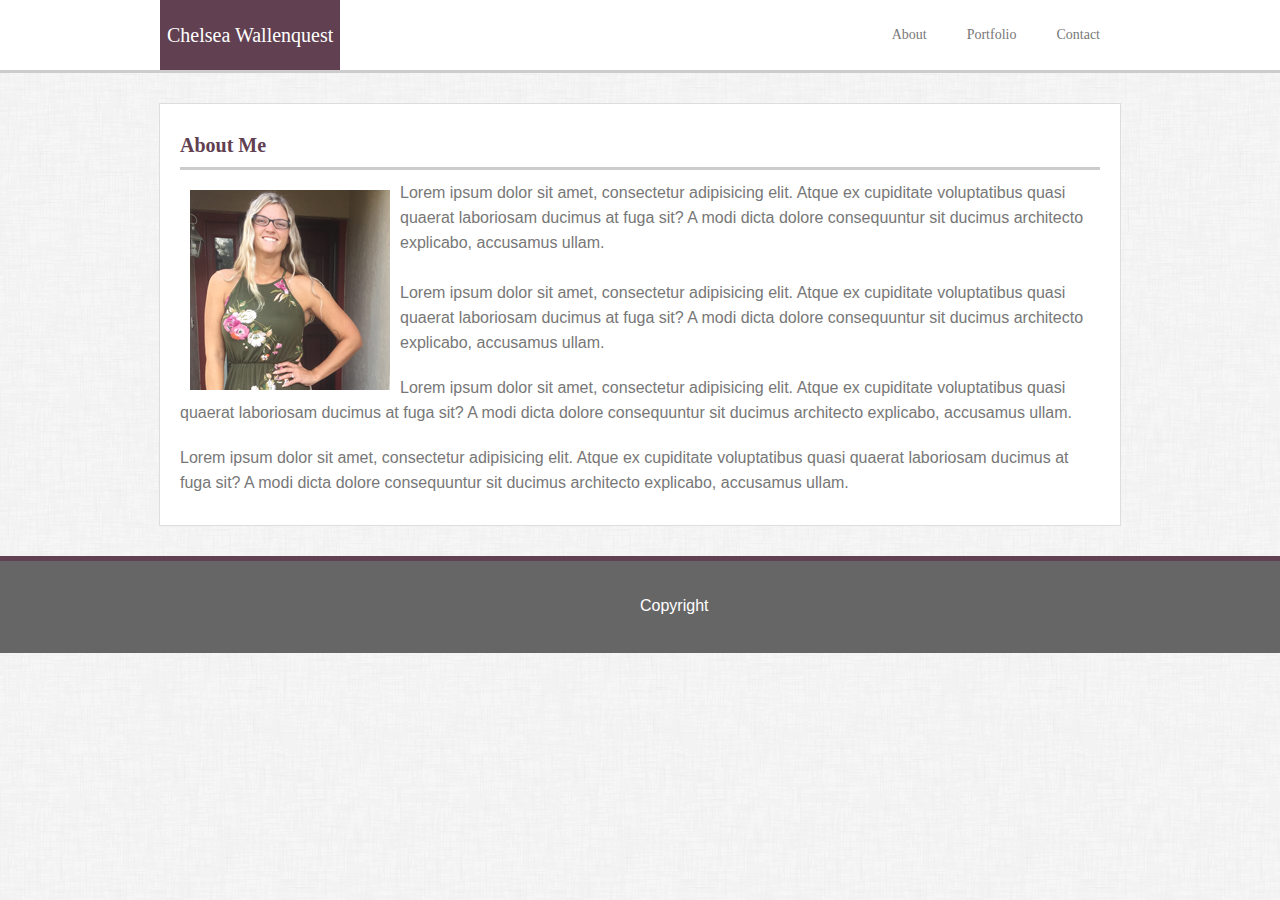
<file: index.html>
<!DOCTYPE html>
<html>
    <head>
        <meta charset="UTF-8">
        <title>Portfolio</title>
        <link rel="stylesheet" href="assets/css/style.css">
    </head>
    <body>
        <nav>
            <div class="container">
            <div class="name">Chelsea Wallenquest</div>

            <ul>
                <li><a href="contact.html">Contact</a></li>
                <li><a href="portfolio.html">Portfolio</a></li>
                <li><a href="index.html">About</a></li>
            </ul>
            
            </div>
        </nav>
        <section class="main">
            <h2 class="mainHeader">About Me</h2>
            <p><img src="assets/images/myself.jpg" class="profile">Lorem ipsum dolor sit amet, consectetur adipisicing elit. Atque ex cupiditate voluptatibus quasi quaerat laboriosam ducimus at fuga sit? A modi dicta dolore consequuntur sit ducimus architecto explicabo, accusamus ullam. <br> <br> Lorem ipsum dolor sit amet, consectetur adipisicing elit. Atque ex cupiditate voluptatibus quasi quaerat laboriosam ducimus at fuga sit? A modi dicta dolore consequuntur sit ducimus architecto explicabo, accusamus ullam.</p>
            <p>Lorem ipsum dolor sit amet, consectetur adipisicing elit. Atque ex cupiditate voluptatibus quasi quaerat laboriosam ducimus at fuga sit? A modi dicta dolore consequuntur sit ducimus architecto explicabo, accusamus ullam.</p>
            <p>Lorem ipsum dolor sit amet, consectetur adipisicing elit. Atque ex cupiditate voluptatibus quasi quaerat laboriosam ducimus at fuga sit? A modi dicta dolore consequuntur sit ducimus architecto explicabo, accusamus ullam.</p>
        </section>
        <footer>
            <p class="copyright">Copyright</p>
        </footer>
    </body>
</html>
</file>
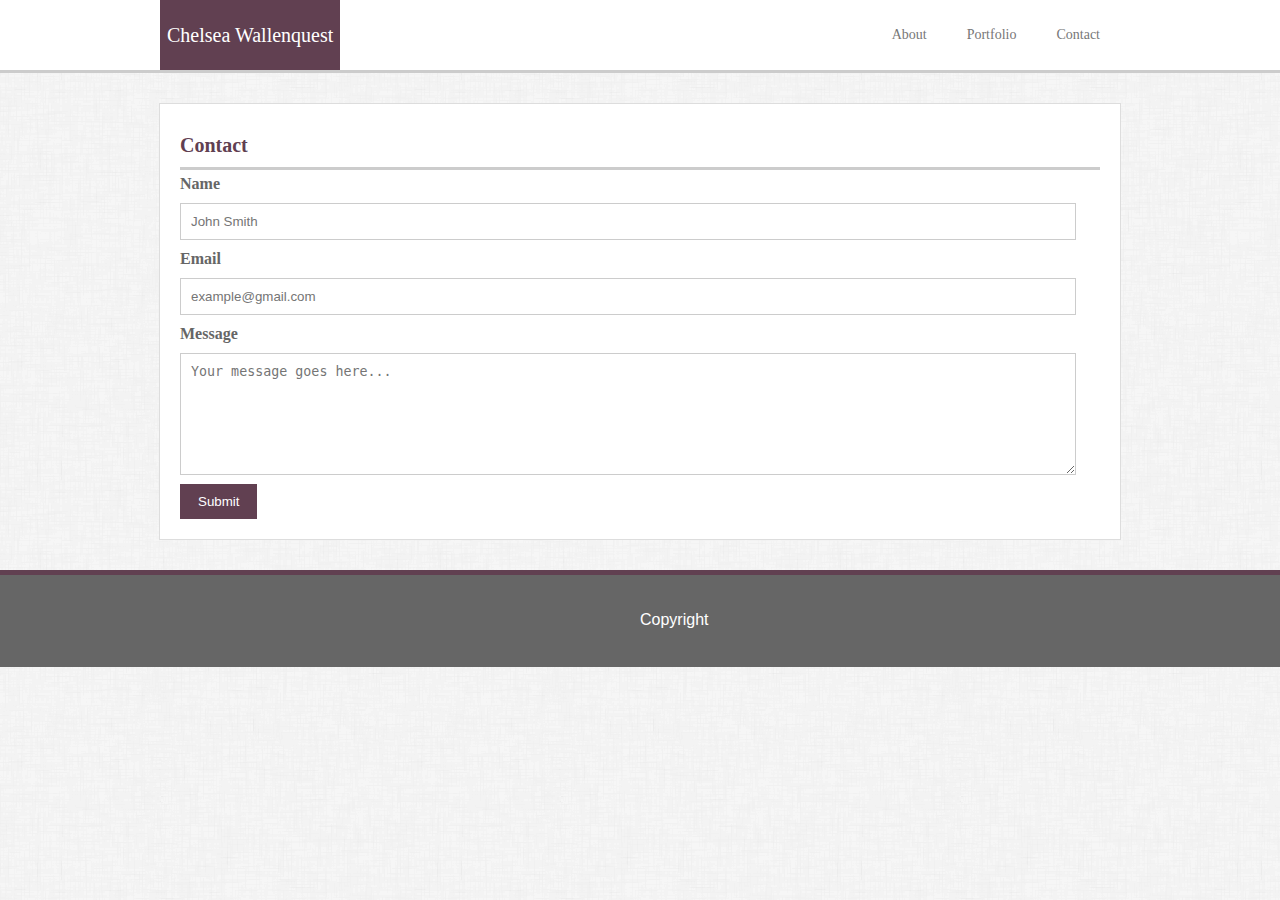
<file: contact.html>
<!DOCTYPE html>
<html>
    <head>
        <meta charset="UTF-8">
        <title>Portfolio</title>
        <link rel="stylesheet" href="assets/css/style.css">
    </head>
    <body>
        <nav>
            <div class="container">
            <div class="name">Chelsea Wallenquest</div>

            <ul>
                <li><a href="contact.html">Contact</a></li>
                <li><a href="portfolio.html">Portfolio</a></li>
                <li><a href="index.html">About</a></li>
            </ul>

            </div>
        </nav>
        <section class="main">
                <h2 class="mainHeader">Contact</h2>
                <form>
              
                  <label><h3>Name</h3></label>
                  <input name="name" type="text" placeholder="John Smith">
              
                  <label><h3>Email</h3></label>
                  <input name="email" type="text" placeholder="example@gmail.com">
              
                  <label><h3>Message</h3></label>
                  <textarea name="subject" placeholder="Your message goes here..." style="height:100px"></textarea>
              
                  <input type="submit" value="Submit">
              
                </form>
        </section>
        <footer>
            <p class="copyright">Copyright</p>
        </footer>
    </body>
</html>
</file>
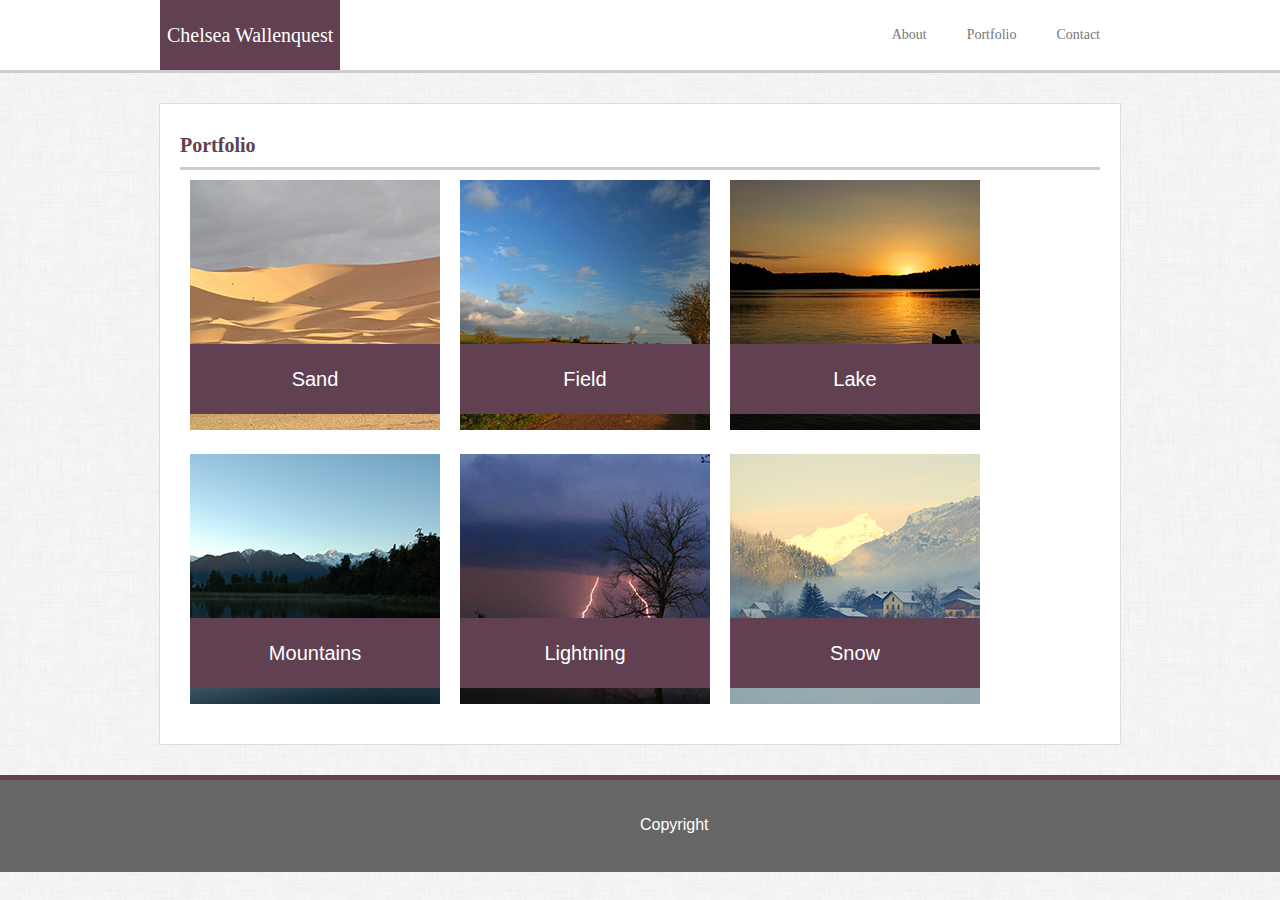
<file: portfolio.html>
<!DOCTYPE html>
<html>
    <head>
        <meta charset="UTF-8">
        <title>Portfolio</title>
        <link rel="stylesheet" href="assets/css/style.css">
    </head>
    <body>
        <nav>
            <div class="container">
            <div class="name">Chelsea Wallenquest</div>

            <ul>
                <li><a href="contact.html">Contact</a></li>
                <li><a href="portfolio.html">Portfolio</a></li>
                <li><a href="index.html">About</a></li>
            </ul>
            
            </div>
        </nav>
        <section class="gallery">
            <h2 class="mainHeader">Portfolio</h2>
        <div class="image">
            <img src="assets/images/sand.jpg">
            <p class="text">Sand</p>
        </div>
        <div class="image">
            <img src="assets/images/field.jpg">
            <p class="text">Field</p>
        </div>
        <div class="image">
            <img src="assets/images/lake.jpg">
            <p class="text">Lake</p>
        </div>
        <div class="image">    
            <img src="assets/images/mountain.jpg">
            <p class="text">Mountains</p>
        </div>
        <div class="image">    
            <img src="assets/images/lightning.jpg">
            <p class="text">Lightning</p>
        </div>
        <div class="image">
            <img src="assets/images/snow.jpg">
            <p class="text">Snow</p>
        </div>
        </section>
        <footer>
            <p class="copyright">Copyright</p>
        </footer>
    </body>
</html>
</file>
<file: assets/css/style.css>
* {
    margin: 0;
    padding: 0;
}

nav {
    width: 100%;
    height: 70px;
    background-color: #fff;
    font-family: Georgia, 'Times New Roman', Times, serif;
    border-bottom: 3px solid #cccccc;
}

body {
    background-image: url(../images/dust_scratches.png)
}

.name {
        display: inline-block;
        line-height: 70px;
        padding: 0 7px;
        background-color: #614051;
        font-size: 20px;
        font-style: bold;
        color: #fff;
        float: left;
}

.container {
    width: 960px;
    margin: auto;

}
ul {
 width: 960px;
}

li {
    list-style: none;
    display: inline-block;
    float: right;
    line-height: 70px;
}

a {
    display: block;
    text-decoration: none;
    font-size: 14px;
    color:#777777;
    padding: 0 20px;
}

.main {
    padding: 20px;
    margin: 30px auto;
    width: 920px;
    height: auto;
    background-color: #fff;
    border: 1px solid #dddddd;
}

.gallery {
    padding: 20px;
    margin: 30px auto;
    width: 920px;
    height: 600px;
    background-color: #fff;
    border: 1px solid #dddddd;
}

.mainHeader {
    color: #614051;
    font-size: 20px;
    font-style: bold;
    border-bottom: 3px solid #cccccc;
    padding: 10px 0px
}

.profile {
    padding: 10px;
    float: left;
}

p {
    color: #777777;
    font-family: Arial, Helvetica, sans-serif;
    padding: 10px 0px;
    line-height: 25px;
}

footer {
    bottom: 0;
    width: 100%;
    height: 92px;
    background-color: #666666;
    font-family: Georgia, 'Times New Roman', Times, serif;
    border-top: 5px solid #614051;
}

.copyright {
    position: relative;
    left: 50%;
    color: #ffffff;
    display: inline-block;
    line-height: 70px;
}

h3 {
    color: #666666;
    font-size: 16px;
    font-style: bold;
    padding: 5px 0px
}

input[type=text], select, textarea {
    width: 95%;
    padding: 10px;
    border: 1px solid #cccccc;
    margin: 5px 0px;
}

input[type=submit] {
    background-color: #614051;
    color: #ffffff;
    padding: 10px 18px;
    border: none;
}

input[type=submit]:hover {
    background-color: goldenrod
}

.image { 
    position: relative; 
    float: left;
    margin: 10px;
 }

.text {
    background-color: #614051;
    color: #fff;
    font-size: 20px;
    line-height: 50px;
    text-align: center;
    position: absolute;
    width: 250px;
    justify-content:space-around;
    bottom: 20px;
   }

   @media screen and (max-width: 980px) {
    .container {
        width: 940px;
    
    }
    ul {
     width: 940px;
    }

    .main {
        padding: 20px;
        width: 890px;
    }

    .gallery {
       width: 890px;
    }
        
    
}

   @media screen and (max-width: 768px) {
    .container {
        width: 100%;
    
    }
    ul {
     width: 100%;
    }

    .main {
        padding: 20px;
        width: 668px;
    }

    .gallery {
        width: 668px;
        height: 880px;
     }
    
  }

  @media screen and (max-width: 640px) {
    .container {
        width: 100%;
    
    }
    ul {
     width: 100%;
    }

    .main {
        padding: 20px;
        width: 540px;
    }

    .gallery {
        width: 500px;
        height: 1700px;
     }

     .name {
         width: 100%;
         line-height: 45px;
         float: none;
         text-align: center;
     }    

    li {
        width: 32%;
        padding: 5px 0;
        text-align: center;
        line-height: 35px;
        float: none;
    }

    nav {
        height: 85px;
    }
}
</file>
